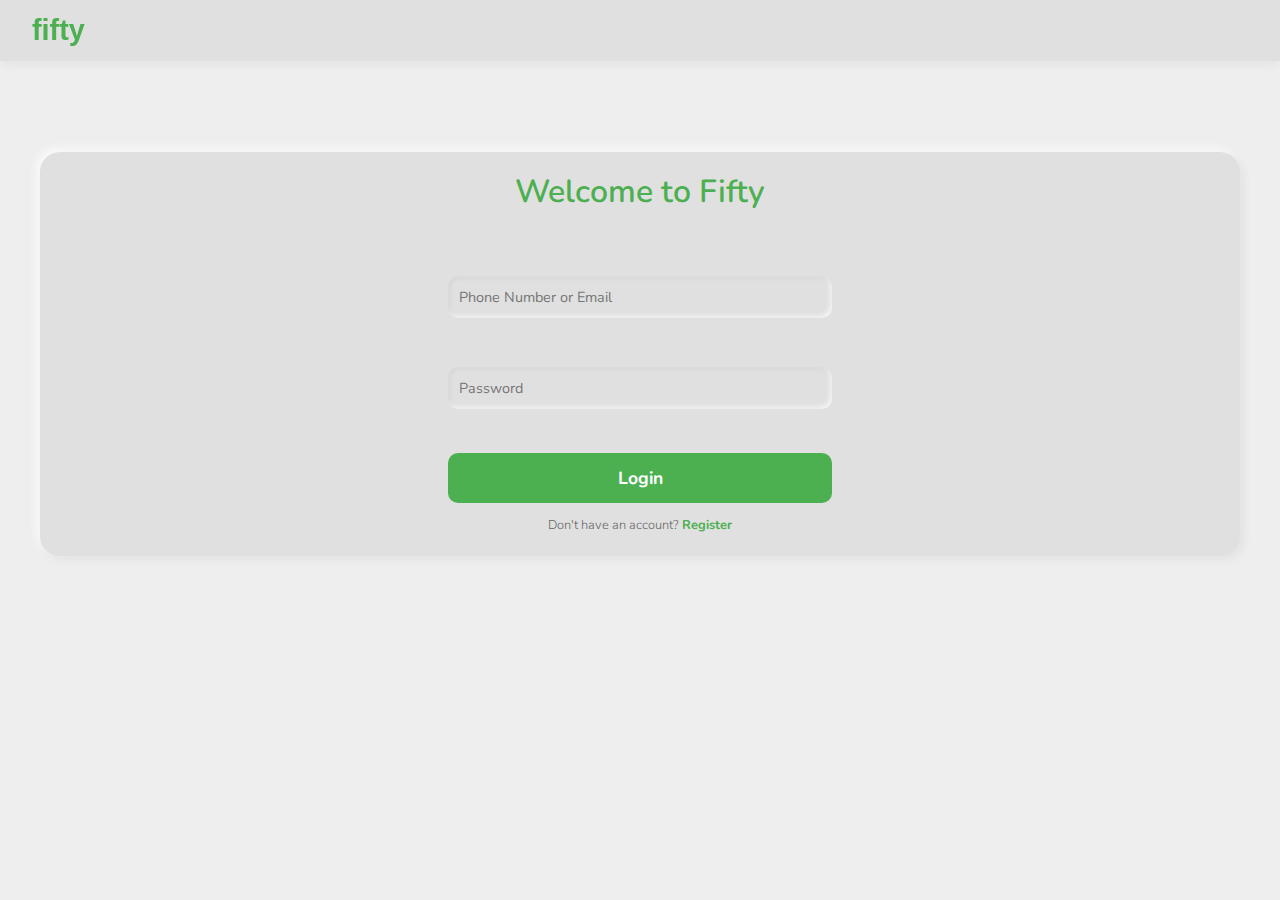
<file: index.html>
<!DOCTYPE html>
<html lang="en">
<head>
    <meta charset="UTF-8">
    <meta name="viewport" content="width=device-width, initial-scale=1.0">
    <title>Fifty - Login</title>
    <link rel="stylesheet" href="styles.css">
</head>
<body>
    <nav class="menu-bar">
        <div class="logo">fifty</div>
    </nav>
    <div class="container">
        <div class="login-container">
            <h2>Welcome to Fifty</h2>
            <form id="loginForm" class="login-form">
                <div class="form-group">
                    <input type="text" id="username" placeholder="Phone Number or Email" required>
                </div>
                <div class="form-group">
                    <input type="password" id="password" placeholder="Password" required>
                </div>
                <button type="submit" class="login-btn">Login</button>
            </form>
            <p class="register-text">Don't have an account? <a href="register.html">Register</a></p>
        </div>
    </div>
    <script src="login.js"></script>
</body>
</html>
</file>
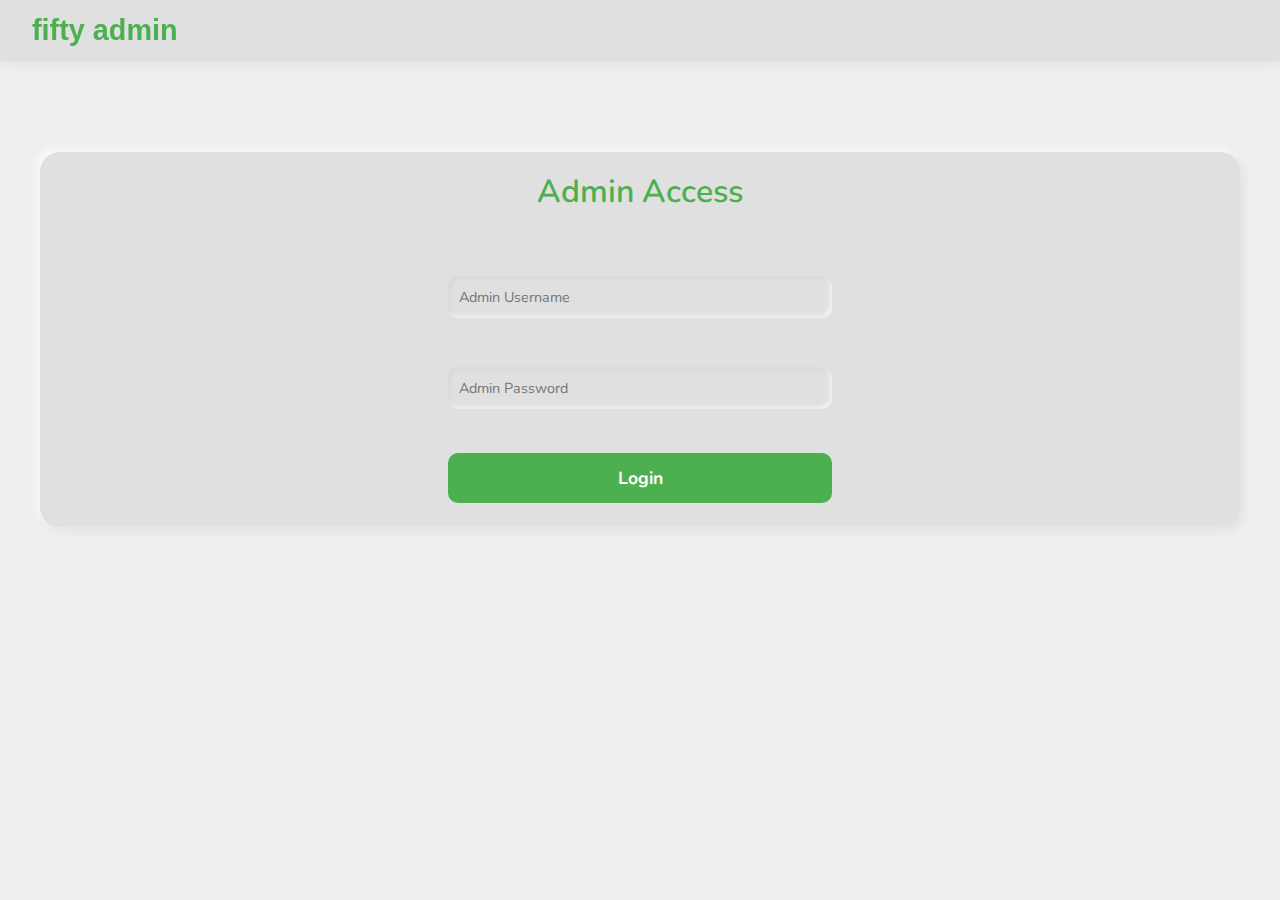
<file: admin-dashboard.html>
<!DOCTYPE html>
<html lang="en">
<head>
    <meta charset="UTF-8">
    <meta name="viewport" content="width=device-width, initial-scale=1.0">
    <title>Fifty Dashboard</title>
    <link rel="stylesheet" href="styles.css">
    <link rel="stylesheet" href="admin-styles.css">
</head>
<body>
    <nav class="menu-bar">
        <div class="logo">fifty</div>
        <div class="admin-controls">
            <button id="logoutBtn" onclick="logoutAdmin()" class="logout-btn">Logout</button>
        </div>
    </nav>
    <div class="container admin-container">
        <div class="admin-tabs">
            <button class="tab-btn active" onclick="switchTab('overview')">Overview</button>
            <button class="tab-btn" onclick="switchTab('users')">Users</button>
            <button class="tab-btn" onclick="switchTab('transactions')">Transactions</button>
            <button class="tab-btn" onclick="switchTab('settings')">Settings</button>
        </div>

        <!-- Overview Tab -->
        <div id="overview" class="tab-content active">
            <div class="admin-sections">
                <div class="admin-section">
                    <h2>User Management</h2>
                    <div class="admin-card">
                        <h3>Active Users</h3>
                        <div id="activeUsers" class="data-display">0</div>
                    </div>
                    <div class="admin-card">
                        <h3>Total Users</h3>
                        <div id="totalUsers" class="data-display">0</div>
                    </div>
                </div>
                
                <div class="admin-section">
                    <h2>Financial Overview</h2>
                    <div class="admin-card">
                        <h3>Total Stakes Today</h3>
                        <div id="totalStakes" class="data-display">0 UGX</div>
                    </div>
                    <div class="admin-card">
                        <h3>Net Profit/Loss</h3>
                        <div id="netProfit" class="data-display">0 UGX</div>
                    </div>
                </div>
            </div>
        </div>

        <!-- Users Tab -->
        <div id="users" class="tab-content">
            <div class="admin-section full-width">
                <div class="section-header">
                    <h2>User Database</h2>
                    <div class="search-box">
                        <input type="text" id="userSearch" placeholder="Search users...">
                    </div>
                </div>
                <div class="admin-table">
                    <table id="usersTable">
                        <thead>
                            <tr>
                                <th>ID</th>
                                <th>Name</th>
                                <th>Phone</th>
                                <th>Email</th>
                                <th>Join Date</th>
                                <th>Status</th>
                                <th>Actions</th>
                            </tr>
                        </thead>
                        <tbody id="usersTableBody"></tbody>
                    </table>
                    <div class="pagination">
                        <button onclick="changePage(-1)">Previous</button>
                        <span id="currentPage">Page 1</span>
                        <button onclick="changePage(1)">Next</button>
                    </div>
                </div>
            </div>
        </div>

        <!-- Transactions Tab -->
        <div id="transactions" class="tab-content">
            <div class="admin-section full-width">
                <div class="section-header">
                    <h2>Transaction History</h2>
                    <div class="filters">
                        <select id="transactionType">
                            <option value="all">All Transactions</option>
                            <option value="win">Wins</option>
                            <option value="loss">Losses</option>
                        </select>
                        <input type="date" id="startDate">
                        <input type="date" id="endDate">
                        <button onclick="filterTransactions()" class="admin-btn">Filter</button>
                    </div>
                </div>
                <div class="admin-table">
                    <table id="transactionTable">
                        <thead>
                            <tr>
                                <th>Date</th>
                                <th>User</th>
                                <th>Transaction ID</th>
                                <th>Stake</th>
                                <th>Result</th>
                                <th>Amount</th>
                            </tr>
                        </thead>
                        <tbody id="transactionBody"></tbody>
                    </table>
                    <div class="pagination">
                        <button onclick="changeTransactionPage(-1)">Previous</button>
                        <span id="currentTransactionPage">Page 1</span>
                        <button onclick="changeTransactionPage(1)">Next</button>
                    </div>
                </div>
            </div>
        </div>

        <!-- Settings Tab -->
        <div id="settings" class="tab-content">
            <div class="admin-section">
                <h2>System Settings</h2>
                <div class="settings-form">
                    <div class="form-group">
                        <label>Minimum Stake (UGX)</label>
                        <input type="number" id="minStake" value="5000">
                    </div>
                    <div class="form-group">
                        <label>Maximum Stake (UGX)</label>
                        <input type="number" id="maxStake" value="20000">
                    </div>
                    <div class="form-group">
                        <label>Win Multiplier</label>
                        <input type="number" id="winMultiplier" value="1.5" step="0.1">
                    </div>
                    <div class="form-group">
                        <label>Session Duration (seconds)</label>
                        <input type="number" id="sessionDuration" value="30">
                    </div>
                    <div class="form-group">
                        <label>Maximum Daily Loss Limit (UGX)</label>
                        <input type="number" id="maxDailyLoss" value="100000">
                    </div>
                    <button onclick="saveSettings()" class="admin-btn">Save Settings</button>
                </div>
            </div>

            <div class="admin-section">
                <h2>Database Management</h2>
                <div class="db-actions">
                    <button onclick="exportDatabase()" class="admin-btn">Export Database</button>
                    <button onclick="backupDatabase()" class="admin-btn">Backup Database</button>
                    <button onclick="if(confirm('Are you sure you want to clear all logs?')) clearLogs()" class="admin-btn danger">Clear Logs</button>
                </div>
            </div>
        </div>
    </div>
    <script src="admin-dashboard.js"></script>
</body>
</html>
</file>
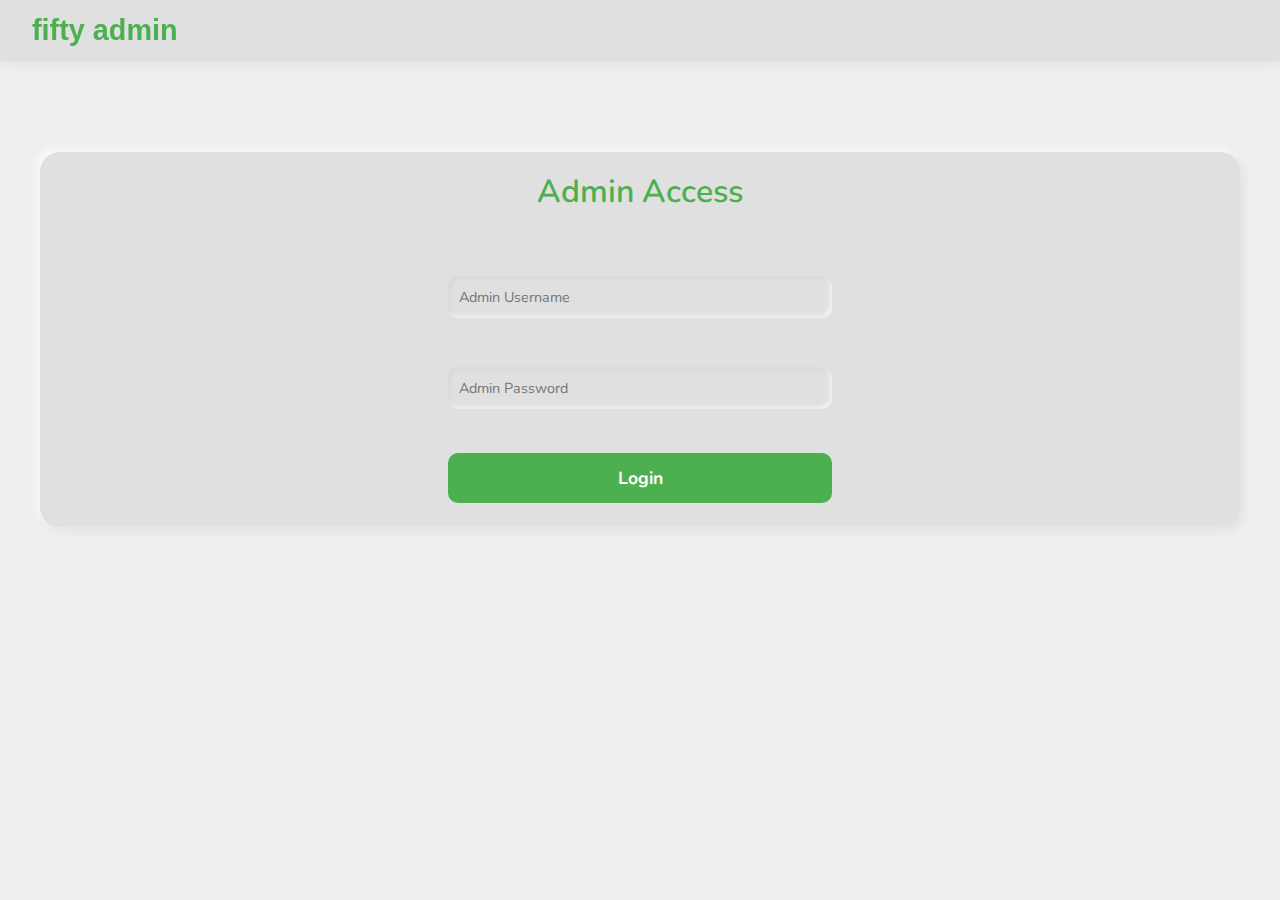
<file: admin.html>
<!DOCTYPE html>
<html lang="en">
<head>
    <meta charset="UTF-8">
    <meta name="viewport" content="width=device-width, initial-scale=1.0">
    <title>Fifty - Admin Login</title>
    <link rel="stylesheet" href="styles.css">
</head>
<body>
    <nav class="menu-bar">
        <div class="logo">fifty admin</div>
    </nav>
    <div class="container">
        <div class="login-container">
            <h2>Admin Access</h2>
            <form id="adminLoginForm" class="login-form">
                <div class="form-group">
                    <input type="text" id="adminUsername" placeholder="Admin Username" required>
                </div>
                <div class="form-group">
                    <input type="password" id="adminPassword" placeholder="Admin Password" required>
                </div>
                <button type="submit" class="login-btn">Login</button>
            </form>
        </div>
    </div>
    <script src="admin.js"></script>
</body>
</html>
</file>
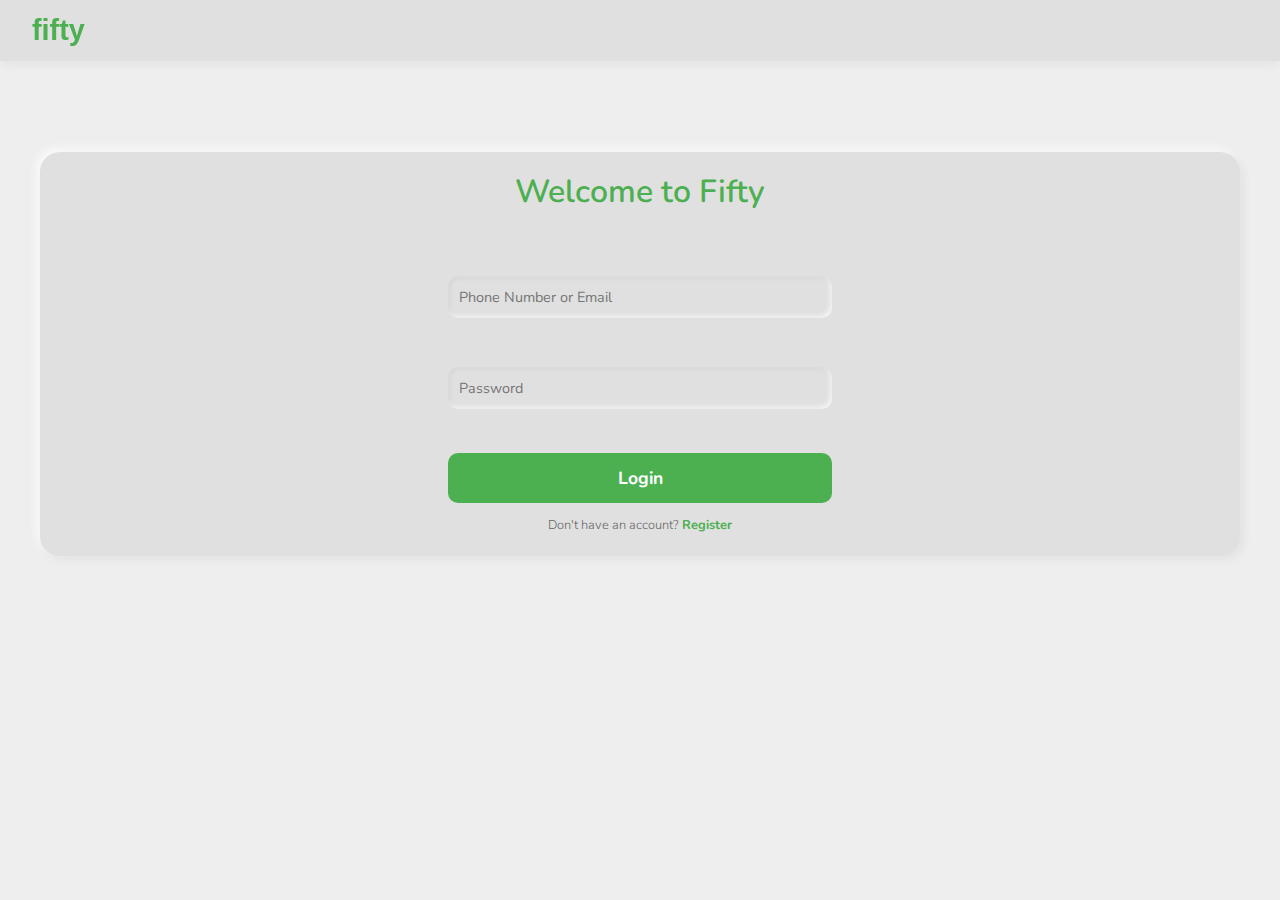
<file: game.html>
<!DOCTYPE html>
<html lang="en">
<head>
    <meta charset="UTF-8">
    <meta name="viewport" content="width=device-width, initial-scale=1.0">
    <title>Fifty - Game</title>
    <link rel="stylesheet" href="styles.css">
</head>
<body>
    <nav class="menu-bar">
        <div class="logo">fifty</div>
        <div class="nav-buttons">
            <div class="dropdown">
                <button class="profile-btn" onclick="toggleDropdown(event)">Profile</button>
                <div class="dropdown-content" id="profileDropdown">
                    <a href="#" onclick="showUserProfile()">User Profile</a>
                    <a href="#" onclick="showStakeHistory()">Stake History</a>
                </div>
            </div>
            <button onclick="logout()" class="logout-btn">Logout</button>
        </div>
    </nav>
    <div class="container" style="margin-top: 5rem;">
        <div class="clock"></div>
        <div class="game-container">
            <h2>Choose Your Stake</h2>
            <div class="stakes-options">
                <div class="stake-option" data-stake="5000">
                    <h3>5,000 UGX</h3>
                    <p>Start Small</p>
                    <p class="description">Perfect for new players</p>
                    <p class="possible-win">Win: 7,500 UGX</p>
                </div>
                <div class="stake-option" data-stake="10000">
                    <h3>10,000 UGX</h3>
                    <p>Go Bold</p>
                    <p class="description">Double your chances</p>
                    <p class="possible-win">Win: 15,000 UGX</p>
                </div>
                <div class="stake-option" data-stake="20000">
                    <h3>20,000 UGX</h3>
                    <p>High Roller</p>
                    <p class="description">Maximum rewards await</p>
                    <p class="possible-win">Win: 30,000 UGX</p>
                </div>
            </div>
        </div>
    </div>

    <!-- Update modal notification -->
    <div class="modal" id="notification-modal">
        <div class="modal-content">
            <span class="close-x">&times;</span>
            <h3>Stake Placed!</h3>
            <div class="stake-details">
                <p><strong>Stake:</strong> <span id="stake-amount"></span></p>
                <p><strong>Possible Win:</strong> <span id="possible-win"></span></p>
            </div>
            <div class="code-section">
                <p>Your Code:</p>
                <div class="code-container" id="code-display"></div>
                <button id="copy-btn">Copy Code</button>
            </div>
        </div>
    </div>

    <!-- Profile modal -->
    <div class="modal" id="profile-modal">
        <div class="modal-content">
            <span class="close-x" onclick="closeProfile()">&times;</span>
            <h3>User Profile</h3>
            <div class="profile-details">
                <p><strong>Name:</strong> <span id="profile-name"></span></p>
                <p><strong>Email:</strong> <span id="profile-email"></span></p>
                <p><strong>Phone:</strong> <span id="profile-phone"></span></p>
                <p><strong>District:</strong> <span id="profile-district"></span></p>
                <p><strong>Date of Birth:</strong> <span id="profile-dob"></span></p>
                <p><strong>Age:</strong> <span id="profile-age"></span></p>
                <p><strong>Join Date:</strong> <span id="profile-join-date"></span></p>
            </div>
        </div>
    </div>

    <!-- Stake History Modal -->
    <div class="modal" id="stake-history-modal">
        <div class="modal-content">
            <span class="close-x" onclick="closeStakeHistory()">&times;</span>
            <h3>Stake History</h3>
            <div class="history-list" id="stake-history-list">
                <!-- Stake history will be populated here -->
            </div>
        </div>
    </div>

    <script src="script.js"></script>
</body>
</html>
</file>
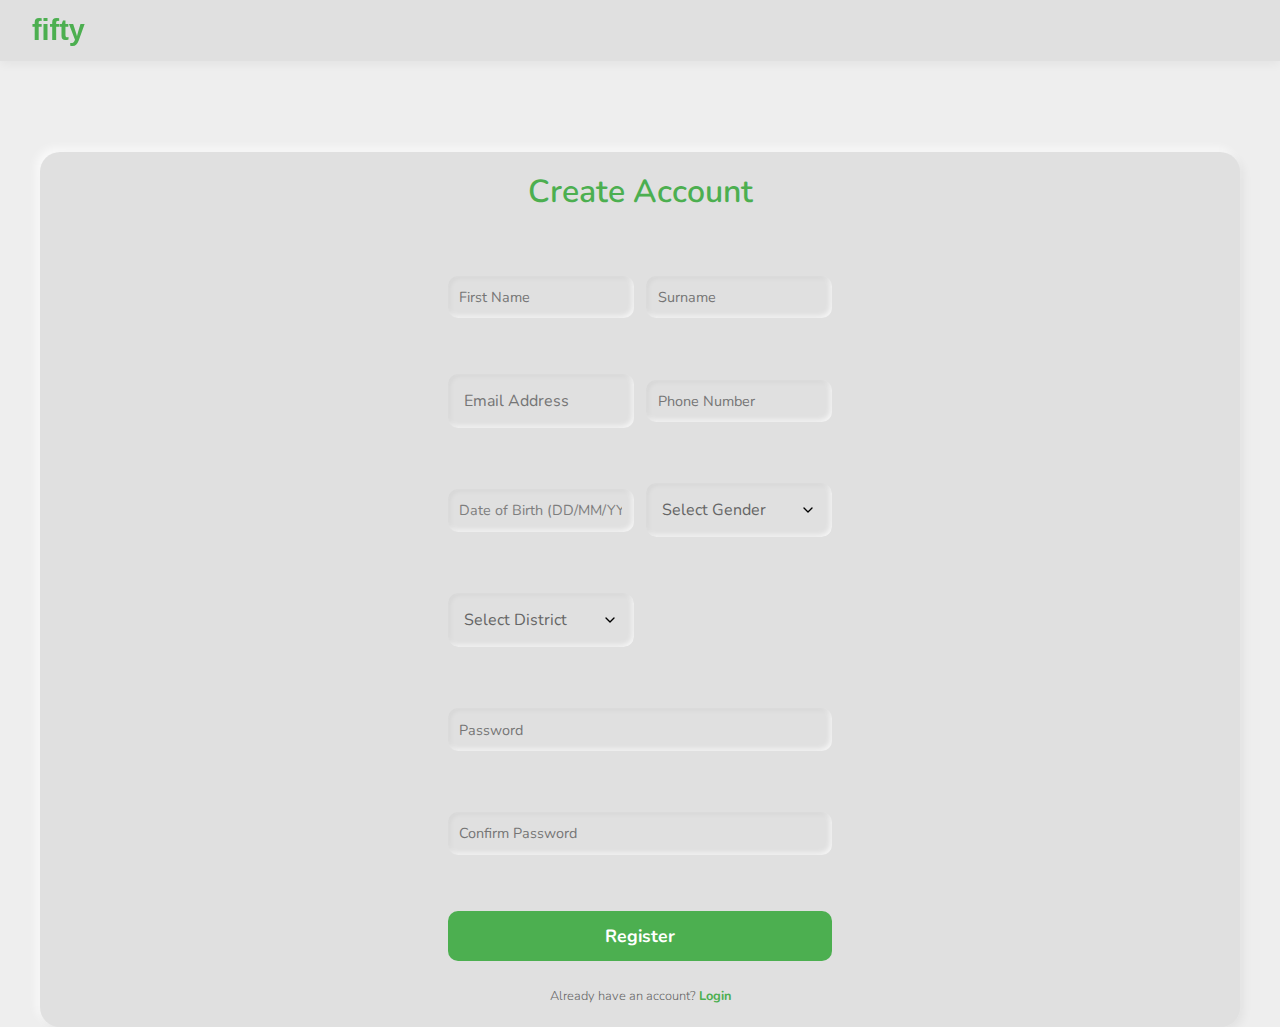
<file: register.html>
<!DOCTYPE html>
<html lang="en">
<head>
    <meta charset="UTF-8">
    <meta name="viewport" content="width=device-width, initial-scale=1.0">
    <title>Fifty - Register</title>
    <link rel="stylesheet" href="styles.css">
</head>
<body>
    <nav class="menu-bar">
        <div class="logo">fifty</div>
    </nav>
    <div class="container">
        <div class="login-container">
            <h2>Create Account</h2>
            <form id="registerForm" class="login-form">
                <div class="form-group">
                    <input type="text" id="firstname" placeholder="First Name" required>
                </div>
                <div class="form-group">
                    <input type="text" id="surname" placeholder="Surname" required>
                </div>
                <div class="form-group">
                    <input type="email" id="email" placeholder="Email Address" required>
                </div>
                <div class="form-group">
                    <input type="text" id="phone" placeholder="Phone Number" required>
                </div>
                <div class="form-group">
                    <input type="text" 
                           id="dob" 
                           placeholder="Date of Birth (DD/MM/YYYY)" 
                           pattern="\d{2}/\d{2}/\d{4}"
                           title="Please enter date in DD/MM/YYYY format (e.g., 25/12/1990)"
                           required>
                </div>
                <div class="form-group select-group">
                    <select id="sex" required>
                        <option value="" disabled selected>Select Gender</option>
                        <option value="male">Male</option>
                        <option value="female">Female</option>
                    </select>
                </div>
                <div class="form-group select-group">
                    <select id="district" required>
                        <option value="" disabled selected>Select District</option>
                        <option value="kampala">Kampala</option>
                        <option value="wakiso">Wakiso</option>
                        <option value="mukono">Mukono</option>
                        <option value="jinja">Jinja</option>
                        <option value="mbarara">Mbarara</option>
                        <!-- Add more districts as needed -->
                    </select>
                </div>
                <div class="form-group full-width">
                    <input type="password" id="password" placeholder="Password" required>
                </div>
                <div class="form-group full-width">
                    <input type="password" id="confirmPassword" placeholder="Confirm Password" required>
                </div>
                <div class="form-group full-width">
                    <button type="submit" class="login-btn">Register</button>
                </div>
            </form>
            <p class="register-text">Already have an account? <a href="index.html">Login</a></p>
        </div>
    </div>
</body>
<script src="register.js"></script>
</html>
</file>
<file: styles.css>
@import url('https://fonts.googleapis.com/css2?family=Nunito:wght@400;600;700&display=swap');
@import url('https://fonts.googleapis.com/css?family=Lato:300,400,700');

* {
    margin: 0;
    padding: 0;
    box-sizing: border-box;
}

:root {
    --main-bg: #e0e0e0;
    --green-color: #4CAF50;
    --shadow-light: rgba(255, 255, 255, 0.7);
    --shadow-dark: rgba(0, 0, 0, 0.05);
}

body {
    font-family: "Agency FB", "Arial Narrow", Arial, sans-serif;
    background-color: var(--main-bg);
    min-height: 100vh;
    margin: 0;
    padding: 0;
    display: flex;
    flex-direction: column;
    align-items: center;
}

.container {
    background-color: var(--main-bg);
    padding: 1rem;
    border-radius: 20px;
    box-shadow: 4px 4px 10px var(--shadow-dark),
                -4px -4px 10px var(--shadow-light);
    text-align: center;
    width: 95%;
    max-width: 1200px;
    margin: 0 auto;
    margin-top: 9.5rem;
    position: relative;
}

/* Remove these scrollbar styles as they're no longer needed */
.container::-webkit-scrollbar {
    display: none;
}

.container::-webkit-scrollbar-track {
    display: none;
}

.container::-webkit-scrollbar-thumb {
    display: none;
}

.container::-webkit-scrollbar-thumb:hover {
    display: none;
}

.game-container {
    width: 100%;
}

h1, h3, p, button, .stake-option {
    font-family: "Agency FB", "Arial Narrow", Arial, sans-serif;
}

h1 {
    display: none;
}

h2 {
    font-family: 'Nunito', sans-serif !important;
    color: #4CAF50;
    margin-bottom: 1rem;
    font-size: 2rem;
    font-weight: 600;
}

.stakes-options {
    display: grid;
    gap: 1.5rem;
    width: 75%;
    margin: 2rem auto;
}

/* Responsive grid layout */
@media (min-width: 768px) {
    .stakes-options {
        grid-template-columns: repeat(3, 1fr);
        width: 75%;
        margin: 2rem auto;
    }
}

/* For tablets and smaller screens */
@media (max-width: 767px) {
    .stakes-options {
        grid-template-columns: repeat(2, 1fr);
        width: 75%;
        margin: 2rem auto;
    }
    
    .container {
        padding: 1rem;
    }
}

/* For mobile phones */
@media (max-width: 480px) {
    .stakes-options {
        grid-template-columns: 1fr;
        width: 75%;
        margin: 2rem auto;
    }
    
    .stake-option {
        padding: 1.5rem 1rem;
    }
    
    h2 {
        font-size: 1.2rem;
    }
}

.stake-option {
    padding: 1.5rem 1rem;
    background-color: var(--green-color);
    color: white;
    border-radius: 15px;
    box-shadow: 4px 4px 10px rgba(0, 0, 0, 0.1),
                -4px -4px 10px rgba(255, 255, 255, 0.2);
    cursor: pointer;
    transition: all 0.3s ease;
}

.stake-option h3,
.stake-option p {
    color: white;
}

.stake-option:hover {
    background-color: var(--main-bg);
    box-shadow: inset 2px 2px 5px var(--shadow-dark),
                inset -2px -2px 5px var(--shadow-light);
    transform: translateY(-2px);
}

.stake-option:hover p, 
.stake-option:hover h3 {
    color: var(--green-color);
}

.stake-option.selected {
    background-color: var(--green-color);
    box-shadow: inset 2px 2px 5px var(--shadow-dark),
                inset -2px -2px 5px var(--shadow-light);
    transform: scale(1.02);
}

.stake-option.selected p,
.stake-option.selected h3 {
    color: white;
}

.stake-option h3 {
    font-family: "Agency FB", "Arial Narrow", Arial, sans-serif;
    font-size: 1.8rem;
    margin-bottom: 0.5rem;
}

.stake-option p {
    font-family: 'Nunito', sans-serif;
    font-size: 1.2rem;
    font-weight: bold;
    margin-bottom: 0.3rem;
}

.stake-option .description {
    font-family: 'Nunito', sans-serif;
    font-size: 0.9rem;
    opacity: 0.8;
    font-weight: normal;
    margin-bottom: 0.5rem;
}

.possible-win {
    font-family: 'Nunito', sans-serif;
    font-size: 1rem;
    margin-top: 1rem;
    opacity: 0.9;
    font-weight: normal;
    border-top: 1px solid rgba(255, 255, 255, 0.1);
    padding-top: 0.5rem;
}

/* Remove the game-status styles */
.game-status {
    display: none;
}

/* Remove the play button styles */
#play-btn,
#play-btn:hover,
#play-btn:disabled {
    display: none;
}

/* Remove the old stake-btn styles as they're no longer needed */
.stake-btn,
.stake-btn:hover,
.stake-btn.selected {
    display: none;
}

/* Add menu bar styles at the top of the file */
.menu-bar {
    position: fixed;
    top: 0;
    left: 0;
    width: 100%;
    background-color: var(--main-bg);
    padding: 1rem 2rem;
    box-shadow: 0 3px 10px var(--shadow-dark);
    z-index: 1000;
    display: flex;
    justify-content: space-between;
    align-items: center;
}

.logo {
    color: #4CAF50;
    font-size: 1.8rem;
    font-weight: bold;
    text-transform: lowercase;
    font-family: "Agency FB", "Arial Narrow", Arial, sans-serif;
}

.user-info {
    display: flex;
    align-items: center;
    gap: 1.5rem;
}

.balance {
    font-family: 'Nunito', sans-serif;
    color: var(--green-color);
    font-weight: bold;
}

.logout-btn {
    background: none;
    border: none;
    color: #666;
    cursor: pointer;
    font-family: 'Nunito', sans-serif;
    font-size: 1rem;
    transition: color 0.3s ease;
    float: right;
}

.logout-btn:hover {
    color: var(--green-color);
}

/* Base modal styles */
.modal {
    display: none;
    position: fixed;
    top: 0;
    left: 0;
    width: 100%;
    height: 100%;
    background-color: rgba(0, 0, 0, 0.7);
    z-index: 2000;
    justify-content: center;
    align-items: center;
    backdrop-filter: blur(5px);
    cursor: pointer;
}

.modal-content {
    background-color: var(--main-bg);
    border-radius: 20px;
    transform: scale(0.9);
    opacity: 0;
    transition: all 0.3s ease;
    animation: modalAppear 0.3s forwards;
    position: relative;
    cursor: default;
}

/* Stake Notification Modal Styles */
#notification-modal .modal-content {
    max-width: 350px;
    width: 95%;
    padding: 1.5rem;
    text-align: center;
}

#notification-modal .stake-details,
#notification-modal .code-section {
    text-align: center;
    margin: 1.5rem 0;
}

#notification-modal .stake-details p {
    text-align: center;
    margin: 0.8rem 0;
    font-size: 1.3rem;
}

#notification-modal #copy-btn {
    display: block;
    margin: 1.5rem auto;
}

/* Profile Modal Styles */
#profile-modal {
    display: none;
    position: fixed;
    top: 0;
    left: 0;
    width: 100%;
    height: 100%;
    background-color: rgba(0, 0, 0, 0.7);
    z-index: 2000;
    justify-content: center;
    align-items: center;
    backdrop-filter: blur(5px);
    cursor: pointer;
}

#profile-modal .modal-content {
    cursor: default;
    max-width: 350px;
    width: 95%;
    padding: 1.5rem;
    background-color: var(--main-bg);
    border-radius: 20px;
}

#profile-modal h3 {
    text-align: center;
    margin-bottom: 1.5rem;
    padding: 0;
}

#profile-modal .profile-details {
    text-align: left;
    padding: 1rem;
    margin-top: 0;
}

#profile-modal .profile-details p {
    text-align: left;
    margin: 0.8rem 0;
}

#profile-modal .profile-details strong {
    display: inline-block;
    width: 120px;
    color: #666;
    text-align: left;
    font-size: 1rem;
    margin-right: 10px;
}

/* Stake History Modal Styles */
#stake-history-modal {
    display: none;
    position: fixed;
    top: 0;
    left: 0;
    width: 100%;
    height: 100%;
    background-color: rgba(0, 0, 0, 0.7);
    z-index: 2000;
    justify-content: center;
    align-items: center;
    backdrop-filter: blur(5px);
    cursor: pointer;
}

#stake-history-modal .modal-content {
    cursor: default;
    width: 95%;
    max-width: 1200px;
    height: 90vh;
    margin: 5vh auto;
    padding: 1.5rem;
    background-color: var(--main-bg);
    border-radius: 20px;
    transform: scale(0.9);
    opacity: 0;
    animation: modalAppear 0.3s forwards;
    display: flex;
    flex-direction: column;
}

#stake-history-modal h3 {
    text-align: left;
    padding-left: 0.5rem;
    margin-bottom: 0.5rem;
    font-family: 'Nunito', sans-serif;
    color: #4CAF50;
    font-size: 1.4rem;
    font-weight: 600;
}

#stake-history-modal .history-table {
    width: 100%;
    height: calc(90vh - 80px);
    border-collapse: collapse;
    font-family: 'Nunito', sans-serif;
    display: flex;
    flex-direction: column;
}

#stake-history-modal .history-table thead {
    position: sticky;
    top: 0;
    background-color: var(--main-bg);
    z-index: 10;
    box-shadow: 0 2px 4px rgba(0, 0, 0, 0.1);
    display: table;
    width: 100%;
    table-layout: fixed;
}

#stake-history-modal .history-table tbody {
    flex: 1;
    overflow-y: auto;
    display: block;
}

#stake-history-modal .history-table tbody tr {
    display: table;
    width: 100%;
    table-layout: fixed;
}

#stake-history-modal .history-table th,
#stake-history-modal .history-table td {
    padding: 0.75rem 1.5rem;
    text-align: left;
    font-size: 1rem;
    white-space: nowrap;
}

#stake-history-modal .history-table th {
    font-weight: 600;
    color: var(--green-color);
}

#stake-history-modal .history-table td {
    border-bottom: 1px solid #eee;
}

/* Update responsive styles */
@media (max-width: 850px) {
    #stake-history-modal .modal-content {
        width: 95%;
        height: 85vh;
        margin: 7.5vh auto;
    }
    
    #stake-history-modal .history-table {
        height: calc(85vh - 80px);
    }
}

@media (max-width: 600px) {
    #stake-history-modal .modal-content {
        width: 95%;
        height: 80vh;
        margin: 10vh auto;
    }
    
    #stake-history-modal .history-table {
        height: calc(80vh - 80px);
    }
}

@keyframes modalAppear {
    to {
        transform: scale(1);
        opacity: 1;
    }
}

.modal h3 {
    font-family: 'Nunito', sans-serif;
    color: #4CAF50;
    margin-bottom: 1rem;
    font-size: 1.4rem;
    font-weight: 600;
}

.stake-details {
    margin: 1.5rem 0;
    padding: 1.2rem;
    background-color: var(--main-bg);
    box-shadow: inset 2px 2px 5px var(--shadow-dark),
                inset -2px -2px 5px var(--shadow-light);
    border-radius: 15px;
}

.stake-details p {
    margin: 0.8rem 0;
    font-size: 1.3rem;
    color: #333;
}

/* Add this to make the labels bold */
.stake-details p strong,
.stake-details p {
    font-weight: bold;
}

.code-section {
    margin: 2rem 0;
}

.code-section p {
    font-family: 'Nunito', sans-serif;
    color: var(--green-color);
    font-size: 1.1rem;
    margin-bottom: 1rem;
    font-weight: bold;
}

.code-container {
    font-family: "Agency FB", "Arial Narrow", Arial, sans-serif;
    font-size: 1.8rem;
    padding: 1rem;
    background-color: var(--main-bg);
    box-shadow: inset 2px 2px 5px var(--shadow-dark),
                inset -2px -2px 5px var(--shadow-light);
    border-radius: 10px;
    margin: 1rem 0;
    word-break: break-all;
}

#copy-btn {
    background-color: var(--green-color);
    color: white;
    border: none;
    padding: 0.8rem 2rem;
    border-radius: 8px;
    cursor: pointer;
    font-size: 1rem;
    margin: 1.5rem 0;
    transition: all 0.3s ease;
    text-transform: uppercase;
    letter-spacing: 1px;
    position: relative;
    overflow: hidden;
    z-index: 1;
    box-shadow: 4px 4px 10px rgba(0, 0, 0, 0.1),
                -4px -4px 10px rgba(255, 255, 255, 0.2);
}

#copy-btn::before {
    display: none;
}

#copy-btn:hover {
    background-color: var(--main-bg);
    box-shadow: inset 2px 2px 5px var(--shadow-dark),
                inset -2px -2px 5px var(--shadow-light);
    transform: translateY(0);
    color: var(--green-color);
}

/* Remove old close button styles */
.close-btn {
    display: none;
}

/* Add new close X styles */
.close-x {
    position: absolute;
    right: 20px;
    top: 10px;
    font-size: 28px;
    font-weight: bold;
    color: #666;
    cursor: pointer;
    transition: all 0.3s ease;
}

.close-x:hover {
    color: var(--green-color);
}

/* Flip Clock Styles */
.flip-clock {
    display: flex;
    justify-content: center;
    align-items: center;
    gap: 10px;
    margin-bottom: 2rem;
}

.minutes, .seconds {
    display: flex;
    gap: 2px;
}

.nums {
    box-shadow: 0 3px 10px var(--shadow-dark);
    border-top: 1px solid var(--shadow-light);
    display: inline-block;
    height: 100px;
    margin: 0 10px;
    perspective: 1000px;
    position: relative;
    width: 70px;
    background: var(--main-bg);
}

.nums:before {
    border-bottom: 2px solid black;
    content: '';
    height: 1px;
    left: 0;
    position: absolute;
    transform: translate3d(0,-1px,0);
    top: 50%;
    width: 100%;
    z-index: 1000;
}

.nums:after {
    backface-visibility: hidden;
    background: var(--main-bg);
    border-bottom: 1px solid var(--shadow-light);
    border-top: 1px solid var(--shadow-dark);
    border-radius: 0 0 5px 5px;
    box-shadow: inset 0 15px 50px var(--shadow-dark);
    color: var(--green-color);
    content: '0';
    display: block;
    font-size: 72px;
    height: calc(50% - 1px);
    left: 0;
    line-height: 0;
    overflow: hidden;
    position: absolute;
    text-align: center;
    text-shadow: 0 1px 2px var(--shadow-dark);
    width: 100%;
    z-index: 0;
}

.num {
    animation-fill-mode: forwards;
    animation-iteration-count: infinite;
    animation-timing-function: ease-in;
    border-radius: 5px;
    font-size: 72px;
    height: 100%;
    left: 0;
    position: absolute;
    transform: rotateX(0);
    transform-style: preserve-3d;
    top: 0;
    width: 100%;
}

.num:before,
.num:after {
    backface-visibility: hidden;
    color: var(--green-color);
    display: block;
    height: 50%;
    left: 0;
    overflow: hidden;
    position: absolute;
    text-align: center;
    text-shadow: 0 1px 2px #333;
    width: 100%;
}

.num:before {
    background: var(--main-bg);
    border-radius: 5px 5px 0 0;
    box-shadow: inset 0 15px 50px var(--shadow-dark);
    content: attr(data-num);
    line-height: 1.38;
    top: 0;
    z-index: 1;
    color: var(--green-color);
}

.num:after {
    background: var(--main-bg);
    border-bottom: 1px solid var(--shadow-light);
    border-radius: 0 0 5px 5px;
    box-shadow: inset 0 15px 50px var(--shadow-dark);
    content: attr(data-num-next);
    height: calc(50% - 1px);
    line-height: 0;
    top: 0;
    transform: rotateX(180deg);
    color: var(--green-color);
}

/* Animation timing for ones digit */
.nums-one .num:nth-of-type(1) { animation: num-one 10s infinite 0s; z-index: 10; }
.nums-one .num:nth-of-type(2) { animation: num-one 10s infinite 1s; z-index: 9; }
.nums-one .num:nth-of-type(3) { animation: num-one 10s infinite 2s; z-index: 8; }
.nums-one .num:nth-of-type(4) { animation: num-one 10s infinite 3s; z-index: 7; }
.nums-one .num:nth-of-type(5) { animation: num-one 10s infinite 4s; z-index: 6; }
.nums-one .num:nth-of-type(6) { animation: num-one 10s infinite 5s; z-index: 5; }
.nums-one .num:nth-of-type(7) { animation: num-one 10s infinite 6s; z-index: 4; }
.nums-one .num:nth-of-type(8) { animation: num-one 10s infinite 7s; z-index: 3; }
.nums-one .num:nth-of-type(9) { animation: num-one 10s infinite 8s; z-index: 2; }
.nums-one .num:nth-of-type(10) { animation: num-one 10s infinite 9s; z-index: 1; }

/* Animation timing for tens digit */
.nums-ten .num:nth-of-type(1) { animation: num-ten 100s infinite 9s; z-index: 10; }
.nums-ten .num:nth-of-type(2) { animation: num-ten 100s infinite 19s; z-index: 9; }
.nums-ten .num:nth-of-type(3) { animation: num-ten 100s infinite 29s; z-index: 8; }
.nums-ten .num:nth-of-type(4) { animation: num-ten 100s infinite 39s; z-index: 7; }
.nums-ten .num:nth-of-type(5) { animation: num-ten 100s infinite 49s; z-index: 6; }
.nums-ten .num:nth-of-type(6) { animation: num-ten 100s infinite 59s; z-index: 5; }
.nums-ten .num:nth-of-type(7) { animation: num-ten 100s infinite 69s; z-index: 4; }
.nums-ten .num:nth-of-type(8) { animation: num-ten 100s infinite 79s; z-index: 3; }
.nums-ten .num:nth-of-type(9) { animation: num-ten 100s infinite 89s; z-index: 2; }
.nums-ten .num:nth-of-type(10) { animation: num-ten 100s infinite 99s; z-index: 1; }

@keyframes num-one {
    0% { transform: rotateX(0); z-index: 50; }
    10% { transform: rotateX(-180deg); z-index: 50; }
    90% { transform: rotateX(-180deg); z-index: 1; }
    90.0001% { transform: rotateX(0); }
    100% { transform: rotateX(0); }
}

@keyframes num-ten {
    0% { transform: rotateX(0); z-index: 50; }
    1% { transform: rotateX(-180deg); z-index: 50; }
    90% { transform: rotateX(-180deg); z-index: 1; }
    90.0001% { transform: rotateX(0); }
    100% { transform: rotateX(0); }
}

.divider {
    font-size: 72px;
    margin: 0 5px;
    color: var(--green-color);
}

html, body {
    height: 100%;
}

body {
    font: 300 70px/1 'Lato', sans-serif;
    color: #777;
    background: #eee;
}

.clock {
    position: relative;
    width: 350px;
    margin: 0 auto 4rem;
    text-align: center;
    overflow: hidden;
    display: flex;
    justify-content: center;
    align-items: center;
}

.clock span {
    position: relative;
    display: inline-block;
    width: 50px;
    background: transparent;
    color: var(--green-color);
}

/* Style for the colons */
.clock span:nth-child(3),
.clock span:nth-child(6) {
    width: 20px;  /* Smaller width for colons */
    margin: 0;  /* Removed extra margin */
    color: var(--green-color);
}

.clock span:before,
.clock span:after {
    position: absolute;
    left: 0;
    top: 0;
    right: 0;
    bottom: 0;
    backface-visibility: hidden;
    transition: transform .75s;
    color: var(--green-color);
    background: var(--main-bg);
}

.clock span:before {
    content: attr(data-old);
    z-index: 1;
    transform: translate3d(0,0,0);
}

.clock .flip:before {
    transform: translate3d(0,102.5%,0);
}

.clock span:after {
    content: attr(data-now);
    z-index: 2;
    transform: translate3d(0,-102.5%,0);
}

.clock .flip:after {
    transform: translate3d(0,0,0);
}

.stake-option.disabled {
    pointer-events: none;
    opacity: 0.5;
    cursor: not-allowed;
}

/* Login styles */
.login-container {
    max-width: 400px;
    margin: 0 auto;
    padding: 0.5rem;
}

/* Update the grid layout to only apply to register form */
#registerForm {
    margin-top: 2rem;
    display: grid;
    grid-template-columns: repeat(2, 1fr);
    gap: 0.8rem;
}

/* Regular login form without grid */
#loginForm {
    margin-top: 2rem;
}

/* Make some fields take full width (only in register form) */
#registerForm .form-group.full-width {
    grid-column: 1 / -1;
}

/* Add responsive behavior (only for register form) */
@media (max-width: 480px) {
    #registerForm {
        grid-template-columns: 1fr;
    }
}

/* Remove the general .login-form grid styling */
.login-form {
    margin-top: 2rem;
}

.form-group {
    margin-bottom: 0.8rem;
}

.form-group input[type="text"],
.form-group input[type="password"],
.form-group input[type="email"],
.form-group input[type="date"],
.form-group input[type="number"],
.select-group select {
    width: 100%;
    padding: 0.7rem;
    border: none;
    border-radius: 10px;
    background-color: var(--main-bg);
    box-shadow: inset 2px 2px 5px var(--shadow-dark),
                inset -2px -2px 5px var(--shadow-light);
    font-family: 'Nunito', sans-serif;
    font-size: 0.9rem;
    transition: all 0.3s ease;
}

.form-group input:invalid {
    box-shadow: inset 2px 2px 5px var(--shadow-dark),
                inset -2px -2px 5px var(--shadow-light);
}

.form-group input:focus:invalid {
    box-shadow: inset 4px 4px 8px var(--shadow-dark),
                inset -4px -4px 8px var(--shadow-light);
}

.login-btn {
    width: 100%;
    padding: 0.8rem;
    border: none;
    border-radius: 10px;
    background-color: var(--green-color);
    color: white;
    font-family: 'Nunito', sans-serif;
    font-size: 1.1rem;
    font-weight: bold;
    cursor: pointer;
    transition: all 0.3s ease;
}

.login-btn:hover {
    background-color: var(--main-bg);
    color: var(--green-color);
    box-shadow: inset 2px 2px 5px var(--shadow-dark),
                inset -2px -2px 5px var(--shadow-light);
}

.register-text {
    margin-top: 1rem;
    text-align: center;
    font-family: 'Nunito', sans-serif;
    color: #666;
    font-size: 0.8rem;
}

.register-text a {
    color: var(--green-color);
    text-decoration: none;
    font-weight: bold;
    font-size: 0.8rem;
}

.register-text a:hover {
    text-decoration: underline;
}

/* Add to your existing form styles */
.form-group input[type="email"],
.form-group input[type="date"],
.form-group input[type="number"] {
    width: 100%;
    padding: 1rem;
    border: none;
    border-radius: 10px;
    background-color: var(--main-bg);
    box-shadow: inset 2px 2px 5px var(--shadow-dark),
                inset -2px -2px 5px var(--shadow-light);
    font-family: 'Nunito', sans-serif;
    font-size: 1rem;
    transition: all 0.3s ease;
}

.select-group select {
    width: 100%;
    padding: 1rem;
    border: none;
    border-radius: 10px;
    background-color: var(--main-bg);
    box-shadow: inset 2px 2px 5px var(--shadow-dark),
                inset -2px -2px 5px var(--shadow-light);
    font-family: 'Nunito', sans-serif;
    font-size: 1rem;
    color: #666;
    cursor: pointer;
    appearance: none;
    -webkit-appearance: none;
    -moz-appearance: none;
    background-image: url("data:image/svg+xml;charset=UTF-8,%3csvg xmlns='http://www.w3.org/2000/svg' viewBox='0 0 24 24' fill='none' stroke='currentColor' stroke-width='2' stroke-linecap='round' stroke-linejoin='round'%3e%3cpolyline points='6 9 12 15 18 9'%3e%3c/polyline%3e%3c/svg%3e");
    background-repeat: no-repeat;
    background-position: right 1rem center;
    background-size: 1em;
}

input[type="date"]::-webkit-calendar-picker-indicator {
    background: transparent;
    bottom: 0;
    color: transparent;
    cursor: pointer;
    height: auto;
    left: 0;
    position: absolute;
    right: 0;
    top: 0;
    width: auto;
}

.form-group input[type="date"] {
    color: #666;
}

.form-group input[type="text"]#dob {
    width: 100%;
    padding: 0.7rem;
    font-family: 'Nunito', sans-serif;
    font-size: 0.9rem;
}

.form-group input[type="text"]#dob::placeholder {
    color: #666;
    opacity: 0.8;
}

.nav-buttons {
    display: flex;
    gap: 1rem;
}

.profile-btn {
    background: none;
    border: none;
    color: #666;
    cursor: pointer;
    font-family: 'Nunito', sans-serif;
    font-size: 1rem;
    transition: color 0.3s ease;
    padding: 0;
    display: flex;
    align-items: center;
}

.profile-btn:hover,
.profile-btn:focus {
    color: var(--green-color);
    outline: none;
}

.profile-details {
    padding: 0.5rem;
    line-height: 1.6;
    text-align: center;
    display: block;
}

.profile-details p {
    margin: 0.5rem 0;
    font-size: 1rem;
    text-align: center;
}

.profile-details strong {
    display: inline-block;
    width: 120px;
    color: #666;
    text-align: right;
    font-size: 1rem;
    margin-right: 10px;
}

.stake-history {
    margin-top: 1rem;
    padding-top: 0.5rem;
    border-top: 1px solid rgba(0, 0, 0, 0.1);
}

.stake-history h4 {
    font-family: 'Nunito', sans-serif;
    color: var(--green-color);
    font-size: 1.1rem;
    margin-bottom: 0.5rem;
}

.history-list {
    height: auto;
    max-height: 95%;
    padding: 0.5rem;
    background-color: var(--main-bg);
    box-shadow: inset 2px 2px 5px var(--shadow-dark),
                inset -2px -2px 5px var(--shadow-light);
    border-radius: 10px;
    overflow: hidden;
    display: flex;
    flex-direction: column;
}

/* Stake History Table Styles */
.history-table {
    width: 100%;
    border-collapse: collapse;
    font-family: 'Nunito', sans-serif;
    font-size: 1rem;
    margin: 0;
    flex: 1;
}

.history-table th,
.history-table td {
    padding: 0.75rem;
    text-align: left;
    border-bottom: 1px solid #eee;
}

.history-table th {
    background-color: #f8f9fa;
    font-weight: 600;
    color: #333;
}

.history-table tr:hover {
    background-color: #f5f5f5;
}

.history-table td span.win {
    color: var(--green-color);
    font-weight: 600;
}

.history-table td span.loss {
    color: #dc3545;
    font-weight: 600;
}

.no-history {
    text-align: center;
    padding: 2rem;
    color: #666;
    font-style: italic;
}

.dropdown {
    position: relative;
    display: inline-block;
}

.dropdown-content {
    display: none;
    position: absolute;
    top: 100%;
    right: 0;
    background-color: var(--main-bg);
    min-width: 160px;
    box-shadow: 0 3px 10px var(--shadow-dark);
    border-radius: 8px;
    z-index: 1100;
    margin-top: 0.5rem;
    overflow: hidden;
    opacity: 0;
    transform: translateY(-10px);
    transition: opacity 0.3s ease, transform 0.3s ease;
}

.dropdown-content.show {
    display: block;
    opacity: 1;
    transform: translateY(0);
}

.dropdown-content a {
    color: #666;
    padding: 12px 16px;
    text-decoration: none;
    display: block;
    font-family: 'Nunito', sans-serif;
    font-size: 14px;
    transition: all 0.3s ease;
}

.dropdown-content a:hover {
    background-color: var(--green-color);
    color: white;
}

/* Remove the media query for profile modal */
@media (max-width: 850px) {
    .modal-content {
        max-width: 95%;
        margin: 0 1rem;
    }
}

/* Adjust table for smaller screens */
@media (max-width: 600px) {
    .history-table {
        font-size: 0.9rem;
    }
    
    .history-table th,
    .history-table td {
        padding: 0.5rem;
    }
}

/* Update responsive styles for history-list */
@media (max-width: 850px) {
    .history-list {
        height: auto;
        max-height: 95%;
        overflow: hidden;
    }
}

@media (max-width: 600px) {
    .history-list {
        height: auto;
        max-height: 95%;
        overflow: hidden;
    }
}
</file>
<file: admin-styles.css>
.admin-container {
    padding: 2rem;
    margin-top: 6rem;
}

/* Tab Navigation */
.admin-tabs {
    display: flex;
    gap: 1rem;
    margin-bottom: 2rem;
}

.tab-btn {
    padding: 0.8rem 1.5rem;
    border: none;
    border-radius: 8px;
    background-color: var(--main-bg);
    color: #666;
    cursor: pointer;
    font-size: 1rem;
    transition: all 0.3s ease;
    box-shadow: 4px 4px 10px var(--shadow-dark),
                -4px -4px 10px var(--shadow-light);
}

.tab-btn.active {
    background-color: var(--green-color);
    color: white;
}

.tab-btn:hover:not(.active) {
    color: var(--green-color);
}

/* Tab Content */
.tab-content {
    display: none;
}

.tab-content.active {
    display: block;
}

.admin-sections {
    display: grid;
    gap: 2rem;
    grid-template-columns: repeat(auto-fit, minmax(300px, 1fr));
}

.admin-section {
    background-color: var(--main-bg);
    padding: 1.5rem;
    border-radius: 15px;
    box-shadow: 4px 4px 10px var(--shadow-dark),
                -4px -4px 10px var(--shadow-light);
}

.admin-section.full-width {
    grid-column: 1 / -1;
}

.section-header {
    display: flex;
    justify-content: space-between;
    align-items: center;
    margin-bottom: 1.5rem;
}

.search-box input,
.filters input,
.filters select {
    padding: 0.5rem 1rem;
    border: none;
    border-radius: 8px;
    background-color: var(--main-bg);
    box-shadow: inset 2px 2px 5px var(--shadow-dark),
                inset -2px -2px 5px var(--shadow-light);
}

.filters {
    display: flex;
    gap: 1rem;
    align-items: center;
}

.admin-card {
    background-color: var(--main-bg);
    padding: 1.5rem;
    margin: 1rem 0;
    border-radius: 10px;
    box-shadow: inset 2px 2px 5px var(--shadow-dark),
                inset -2px -2px 5px var(--shadow-light);
}

.admin-card h3 {
    color: var(--green-color);
    margin-bottom: 0.5rem;
    font-size: 1.2rem;
}

.data-display {
    font-size: 2rem;
    color: #666;
    font-weight: bold;
}

.admin-table {
    overflow-x: auto;
    margin-top: 1rem;
    font-size: 0.9rem;
}

table {
    width: 100%;
    border-collapse: collapse;
    margin-top: 1rem;
}

th, td {
    padding: 0.6rem;
    text-align: left;
    border-bottom: 1px solid #ddd;
    font-size: 0.85rem;
}

th {
    background-color: var(--green-color);
    color: white;
    position: sticky;
    top: 0;
    font-size: 0.9rem;
    font-weight: 600;
}

tr:nth-child(even) {
    background-color: rgba(0, 0, 0, 0.02);
}

.pagination {
    display: flex;
    justify-content: center;
    align-items: center;
    gap: 1rem;
    margin-top: 1rem;
    padding: 1rem;
}

.pagination button {
    padding: 0.5rem 1rem;
    border: none;
    border-radius: 5px;
    background-color: var(--green-color);
    color: white;
    cursor: pointer;
    transition: all 0.3s ease;
}

.pagination button:hover {
    background-color: var(--main-bg);
    color: var(--green-color);
    box-shadow: inset 2px 2px 5px var(--shadow-dark),
                inset -2px -2px 5px var(--shadow-light);
}

.settings-form {
    margin-top: 1rem;
}

.settings-form .form-group {
    margin-bottom: 1rem;
}

.settings-form label {
    display: block;
    margin-bottom: 0.5rem;
    color: #666;
    font-size: 0.9rem;
}

.settings-form input {
    width: 100%;
    padding: 0.7rem;
    border: none;
    border-radius: 8px;
    background-color: var(--main-bg);
    box-shadow: inset 2px 2px 5px var(--shadow-dark),
                inset -2px -2px 5px var(--shadow-light);
}

.admin-btn {
    background-color: var(--green-color);
    color: white;
    border: none;
    padding: 0.8rem 1.5rem;
    border-radius: 8px;
    cursor: pointer;
    font-size: 1rem;
    transition: all 0.3s ease;
}

.admin-btn:hover {
    background-color: var(--main-bg);
    color: var(--green-color);
    box-shadow: inset 2px 2px 5px var(--shadow-dark),
                inset -2px -2px 5px var(--shadow-light);
}

.admin-btn.danger {
    background-color: #dc3545;
}

.admin-btn.danger:hover {
    background-color: var(--main-bg);
    color: #dc3545;
}

.db-actions {
    display: flex;
    gap: 1rem;
    flex-wrap: wrap;
}

.admin-controls {
    display: flex;
    align-items: center;
    gap: 1rem;
}

#adminName {
    color: var(--green-color);
    font-weight: bold;
}

/* Status badges */
.status-badge {
    padding: 0.2rem 0.6rem;
    border-radius: 12px;
    font-size: 0.75rem;
    font-weight: bold;
}

.status-active {
    background-color: #28a745;
    color: white;
}

.status-inactive {
    background-color: #dc3545;
    color: white;
}

/* Action buttons in tables */
.action-btn {
    padding: 0.2rem 0.6rem;
    border: none;
    border-radius: 4px;
    cursor: pointer;
    font-size: 0.75rem;
    margin: 0 0.2rem;
    transition: all 0.3s ease;
}

.action-btn.edit {
    background-color: #ffc107;
    color: #000;
}

.action-btn.delete {
    background-color: #dc3545;
    color: white;
}

.action-btn:hover {
    opacity: 0.8;
}
</file>
